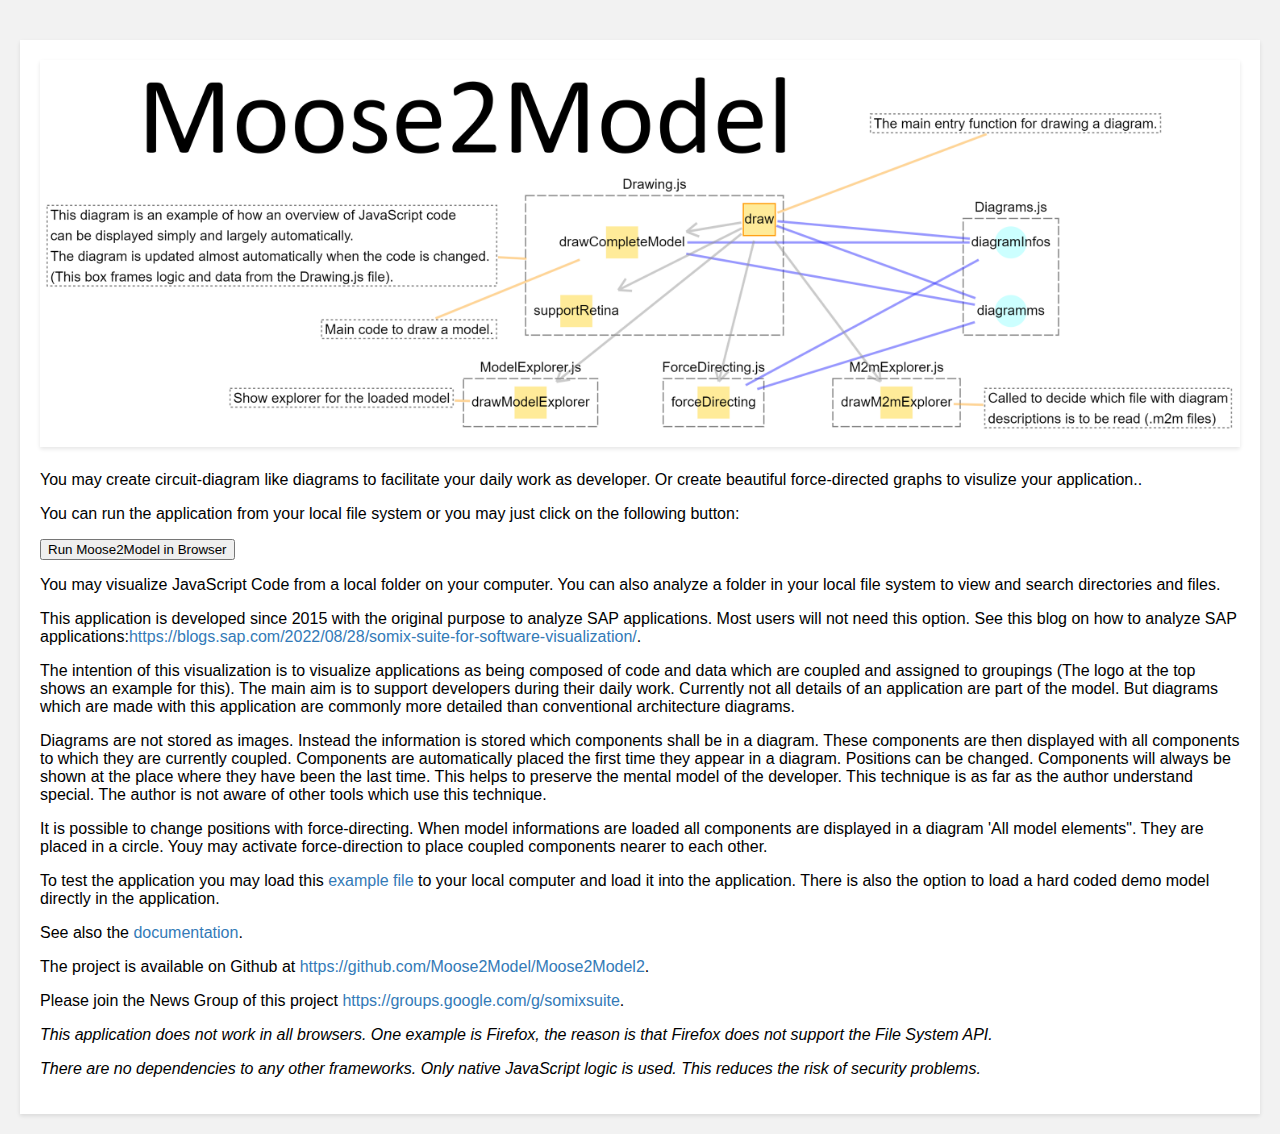
<file: src/index.html>
<!DOCTYPE html>
<html>

<head>
  <link rel="stylesheet" href="styles.css">
  <meta charset="utf-8">

  <title>Moose2Model</title>
  <link rel="icon" href="favicon.ico" type="image/x-icon">

  <style>
    /* html {
        font-family: sans-serif;
      }

      body {
        width: 50%;
        max-width: 800px;
        min-width: 480px;
        margin: 0 auto;
      }

      .lastResult {
        color: white;
        padding: 3px;
      } */
  </style>
</head>

<body>
  <div class="container">
    <div class="image-container">
      <img src="m2mLogo.png" alt="Logo">
    </div>
    <div class="text-content">
      <p>
        You may create circuit-diagram like diagrams to facilitate your daily work as developer.
        Or create beautiful force-directed graphs to visulize your application..</p>
      You can run the application from your
      local file system or you may just click on the following button:</p>

      <form action="moose2model.html">
        <input type="submit" value="Run Moose2Model in Browser" />
      </form>

      <p>You may visualize JavaScript Code from a local folder on your computer. You can also analyze a folder in your
        local file system to view and search directories and files.</p>

      <p>This application is developed since 2015 with the original purpose to analyze SAP applications. Most users will
        not need this option. See this blog on how to analyze SAP applications:<a
          href="https://blogs.sap.com/2022/08/28/somix-suite-for-software-visualization/">https://blogs.sap.com/2022/08/28/somix-suite-for-software-visualization/</a>.

      </p>

      <p>The intention of this visualization is to visualize applications as being composed of code and data which are
        coupled and assigned to groupings (The logo at the top shows an example for this). The main aim is to support
        developers during their daily work.
        Currently not all details of an application are part of the model.
        But diagrams which are made with this application are commonly more detailed than conventional architecture
        diagrams.</p>
      <p>
        Diagrams are not stored as images. Instead the information is stored which components shall be in a diagram.
        These components are then displayed with all components to which they are currently coupled.
        Components are automatically placed the first time they appear in a diagram. Positions can be changed.
        Components will always be shown at the place where they have been the last time.
        This helps to preserve the mental model of the developer. This technique is as far as the author understand
        special. The author is not aware of other tools which use this technique.</p>
      <p>It is possible to change positions with force-directing. When model informations are loaded all components are
        displayed in a diagram 'All model elements". They are placed in a circle. Youy may activate force-direction to
        place coupled components nearer to each other.</p>

      <p>To test the application you may load this <a href="Example.mse">example file</a> to your local computer and
        load it into the application.
        There is also the option to load a hard coded demo model directly in the application. </p>
      <p>See also the <a href="documentation.html">documentation</a>.</p>

      <p>The project is available on Github at <a
          href="https://github.com/Moose2Model/Moose2Model2">https://github.com/Moose2Model/Moose2Model2</a>.</p>

      <p>Please join the News Group of this project <a
          href="https://groups.google.com/g/somixsuite">https://groups.google.com/g/somixsuite</a>.</p>
      <p><i>This application does not work in all browsers. One example is Firefox, the reason is that
          Firefox does not support the File System API.</i></p>
      <p><i>There are no dependencies to any other frameworks. Only native JavaScript logic is used. This reduces the
          risk of security problems.</i></p>

      <!-- <div class="form">
      <input type="submit" value="Run Moose2Model in Browser" class="guessSubmit">
    </div> -->
    </div>
  </div>
</body>

</html>
</file>
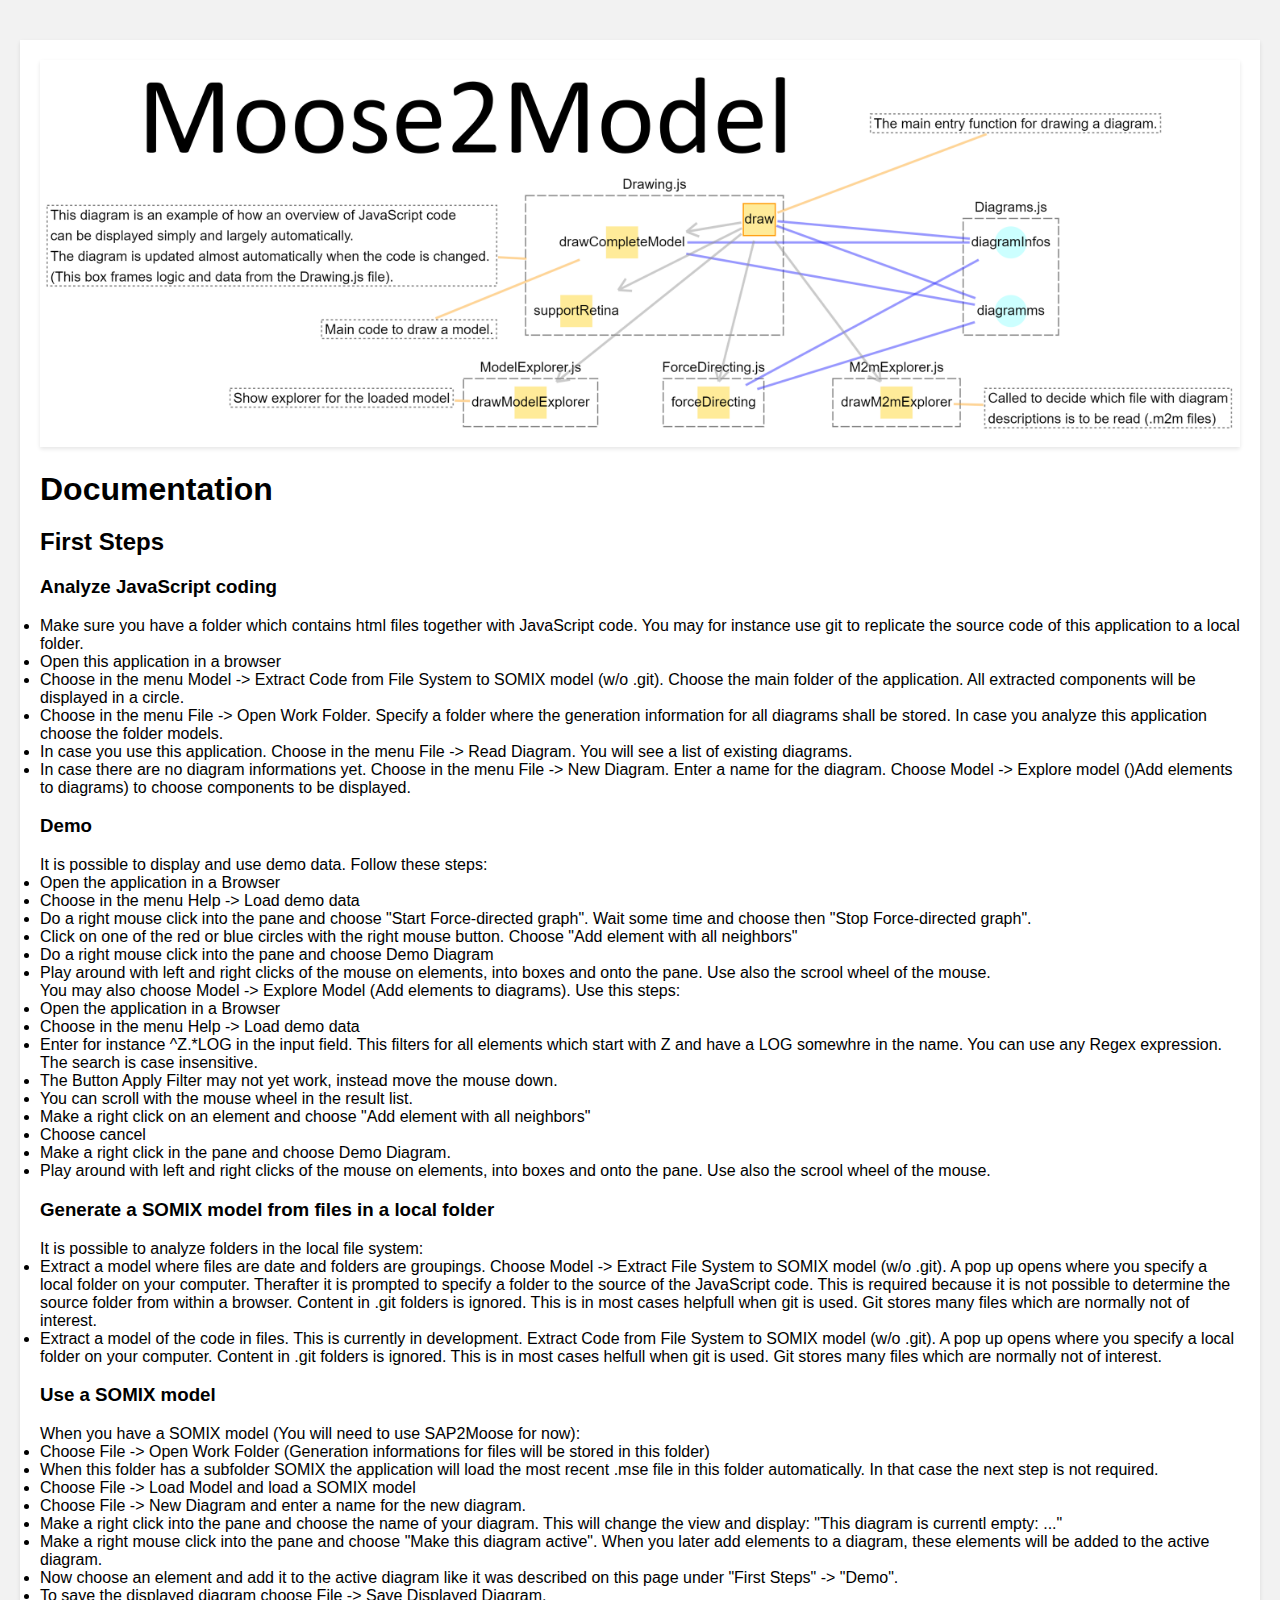
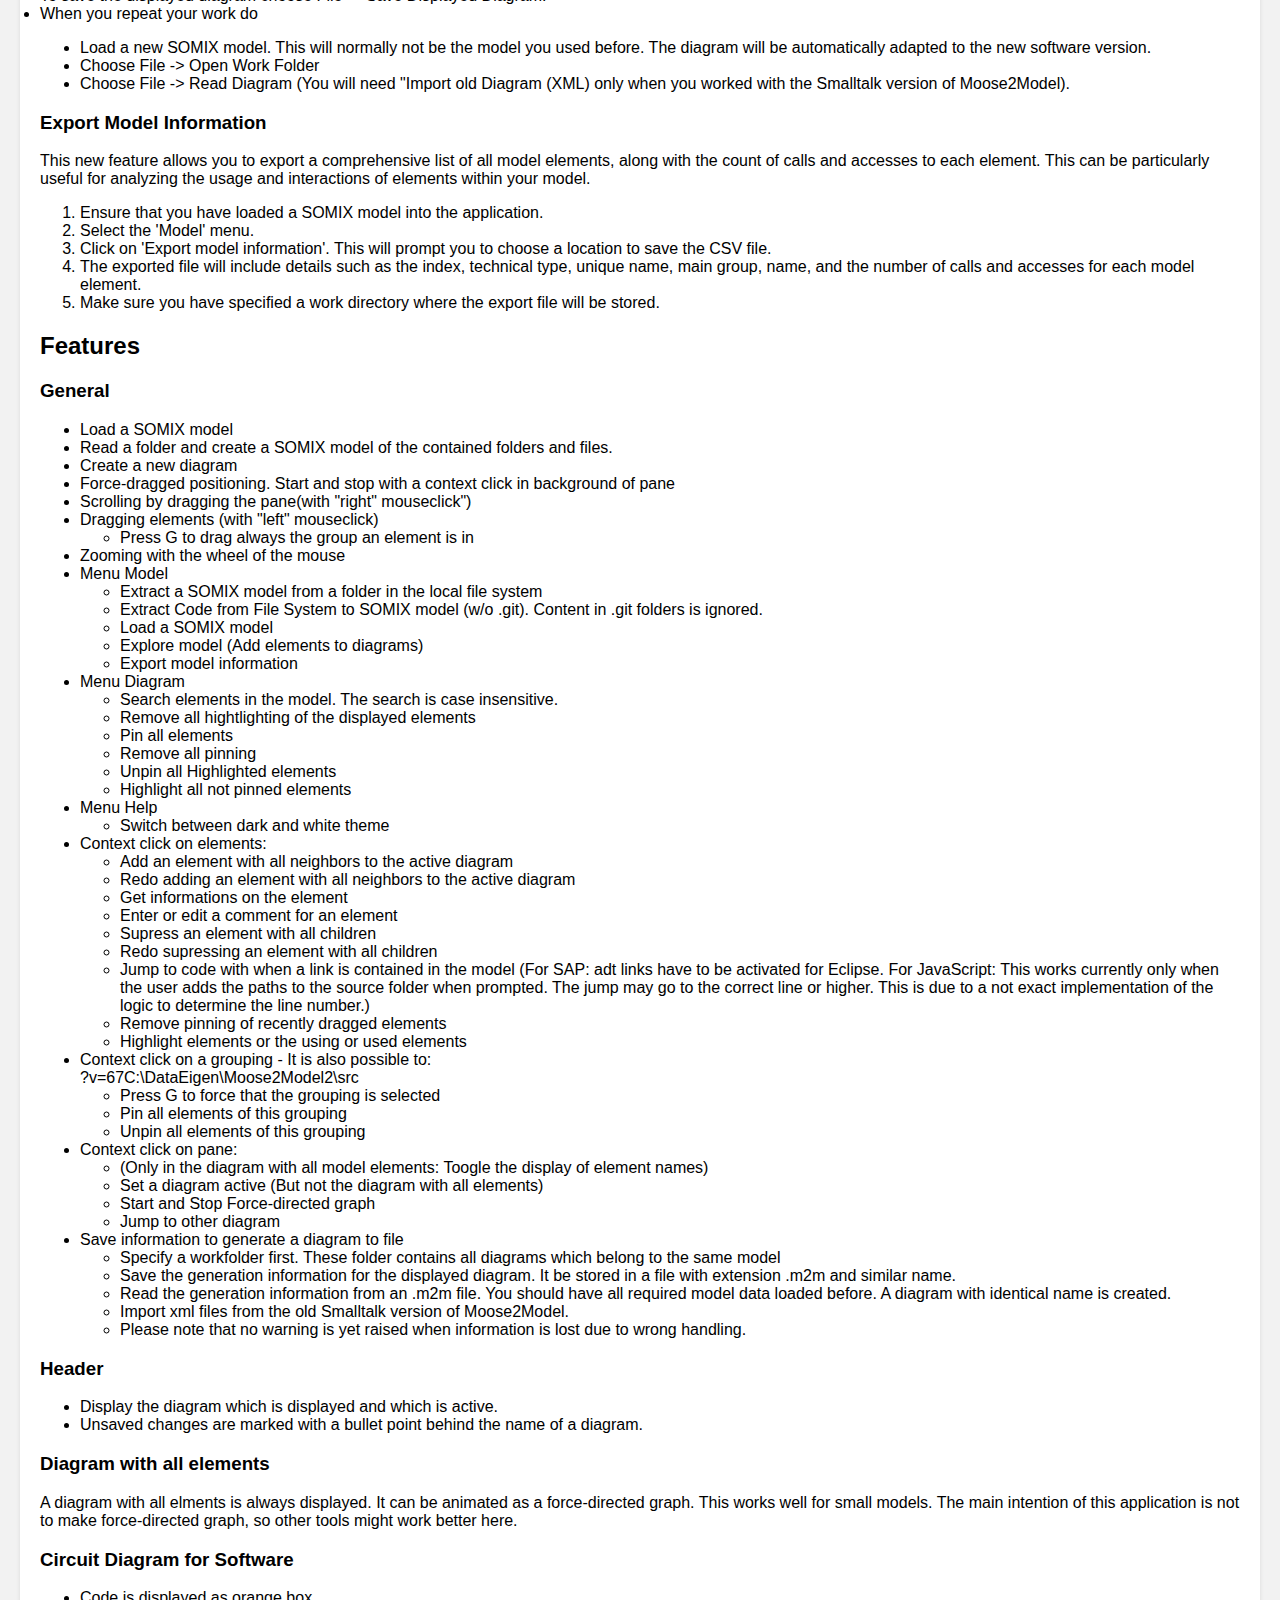
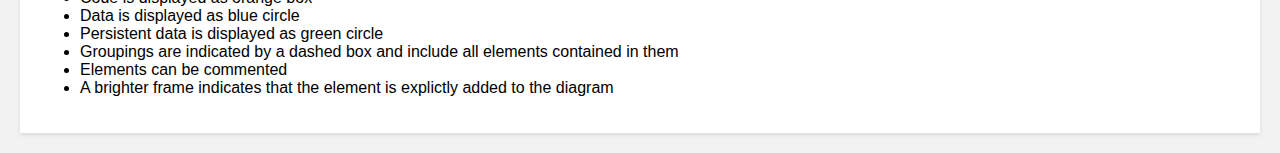
<file: src/documentation.html>
<!DOCTYPE html>
<html>

<head>
    <link rel="stylesheet" href="styles.css">
    <meta charset="utf-8">

    <title>Moose2Model documentation</title>
    <link rel="icon" href="favicon.ico" type="image/x-icon">

    <style>
        /* html {
        font-family: sans-serif;
      }

      body {
        width: 50%;
        max-width: 800px;
        min-width: 480px;
        margin: 0 auto;
      }

      .lastResult {
        color: white;
        padding: 3px;
      } */
    </style>
</head>

<body>
    <div class="container">
        <div class="image-container">
            <img src="m2mLogo.png" alt="Logo">
        </div>
        <div class="text-content">
            <h1>Documentation</h1>
            <h2>First Steps</h2>
            <h3>Analyze JavaScript coding</h3>
            <li>Make sure you have a folder which contains html files together with JavaScript code. You may for
                instance use git to replicate the source code of this application to a local folder.</li>
            <li>Open this application in a browser</li>
            <li>Choose in the menu Model -> Extract Code from File System to SOMIX model (w/o .git). Choose the main
                folder of the application. All extracted components will be displayed in a circle.</li>
            <li>Choose in the menu File -> Open Work Folder. Specify a folder where the generation information for all
                diagrams shall be stored. In case you analyze this application choose the folder models.</li>
            <li>In case you use this application. Choose in the menu File -> Read Diagram. You will see a list of
                existing diagrams.</li>
            <li>In case there are no diagram informations yet. Choose in the menu File -> New Diagram. Enter a name for
                the diagram.
                Choose Model -> Explore model ()Add elements to diagrams) to choose components to be displayed.</li>
            <h3>Demo</h3>
            It is possible to display and use demo data.
            Follow
            these steps:
            <li>Open the application in a Browser</li>
            <li>Choose in the menu Help -> Load demo data</li>
            <li>Do a right mouse click into the pane and choose "Start Force-directed graph". Wait some time and choose
                then "Stop Force-directed graph".</li>
            <li>Click on one of the red or blue circles with the right mouse button. Choose "Add element with all
                neighbors"</li>
            <li>Do a right mouse click into the pane and choose Demo Diagram</li>
            <li>Play around with left and right clicks of the mouse on elements, into boxes and onto the pane. Use also
                the scrool wheel of the mouse.</li>
            You may also choose Model -> Explore Model (Add elements to diagrams). Use this steps:
            <li>Open the application in a Browser</li>
            <li>Choose in the menu Help -> Load demo data</li>
            <li>Enter for instance ^Z.*LOG in the input field. This filters for all elements which start with Z and have
                a LOG
                somewhre in the name. You can use any Regex expression. The search is case insensitive.</li>
            <li>The Button Apply Filter may not yet work, instead move the mouse down.</li>
            <li>You can scroll with the mouse wheel in the result list.</li>
            <li>Make a right click on an element and choose "Add element with all neighbors"</li>
            <li>Choose cancel</li>
            <li>Make a right click in the pane and choose Demo Diagram.</li>
            <li>Play around with left and right clicks of the mouse on elements, into boxes and onto the pane. Use also
                the scrool wheel of the mouse.</li>

            <h3>Generate a SOMIX model from files in a local folder</h3>
            It is possible to analyze folders in the local file system:
            <li>Extract a model where files are date and folders are groupings. Choose Model -> Extract File System to
                SOMIX model (w/o .git). A pop up opens where you specify a local folder on
                your computer. Therafter it is prompted to specify a folder to the source of the JavaScript code. This is required because it is not 
                possible to determine the source folder from within a browser.
                Content in .git folders is ignored. This is in most cases helpfull when git is used. Git stores many
                files which are normally not of interest.</li>
            <li>Extract a model of the code in files. This is currently in development. Extract Code from File System to
                SOMIX model (w/o .git). A pop up opens where you specify a local folder on your computer.

                Content in .git folders is ignored. This is in most cases helfull when git is used. Git stores many
                files which
                are normally not of interest.</li>

            <h3>Use a SOMIX model</h3>
            When you have a SOMIX model (You will need to use SAP2Moose for now):
            <li>Choose File -> Open Work Folder (Generation informations for files will be stored in this folder)</li>
            <li>When this folder has a subfolder SOMIX the application will load the most recent .mse file in this
                folder automatically.
                In that case the next step is not required.</li>
            <li>Choose File -> Load Model and load a SOMIX model</li>

            <li>Choose File -> New Diagram and enter a name for the new diagram.</li>
            <li>Make a right click into the pane and choose the name of your diagram. This will change the view and
                display:
                "This diagram is currentl empty: ..."</li>
            <li>Make a right mouse click into the pane and choose "Make this diagram active". When you later add
                elements to a
                diagram, these elements will be added to the active diagram.</li>
            <li>Now choose an element and add it to the active diagram like it was described on this page under "First
                Steps" ->
                "Demo".</li>
            <li>To save the displayed diagram choose File -> Save Displayed Diagram.</li>
            <li>When you repeat your work do <ul>
                    <li>Load a new SOMIX model. This will normally not be the model you used before. The diagram will be
                        automatically adapted to the new software version.</li>
                    <li>Choose File -> Open Work Folder</li>
                    <li>Choose File -> Read Diagram (You will need "Import old Diagram (XML) only when you worked with
                        the
                        Smalltalk version of Moose2Model).</li>
                </ul>
            </li>

            <h3>Export Model Information</h3>
            <p>This new feature allows you to export a comprehensive list of all model elements, along with the count of
                calls and accesses to each element. This can be particularly useful for analyzing the usage and
                interactions of elements within your model.</p>
            <ol>
                <li>Ensure that you have loaded a SOMIX model into the application.</li>
                <li>Select the 'Model' menu.</li>
                <li>Click on 'Export model information'. This will prompt you to choose a location to save the CSV file.
                </li>
                <li>The exported file will include details such as the index, technical type, unique name, main group,
                    name, and the number of calls and accesses for each model element.</li>
                <li>Make sure you have specified a work directory where the export file will be stored.</li>
            </ol>

            <h2> Features</h2>
            <h3>General</h3>
            <ul>
                <li>Load a SOMIX model</li>
                <li>Read a folder and create a SOMIX model of the contained folders and files.</li>
                <li>Create a new diagram</li>
                <li>Force-dragged positioning. Start and stop with a context click in background of pane</li>
                <li>Scrolling by dragging the pane(with "right" mouseclick")</li>
                <li>Dragging elements (with "left" mouseclick)</li>
                <ul>
                    <li>Press G to drag always the group an element is in</li>
                </ul>
                <li>Zooming with the wheel of the mouse</li>
                <li>Menu Model</li>
                <ul>
                    <li>Extract a SOMIX model from a folder in the local file system</li>
                    <li>Extract Code from File System to SOMIX model (w/o .git). Content in .git folders is ignored.
                    </li>
                    <li>Load a SOMIX model</li>
                    <li>Explore model (Add elements to diagrams)</li>
                    <li>Export model information</li>
                </ul>
                <li>Menu Diagram
                    <ul>
                        <li>Search elements in the model. The search is case insensitive.</li>
                        <li>Remove all hightlighting of the displayed elements</li>
                        <li>Pin all elements</li>
                        <li>Remove all pinning</li>
                        <li>Unpin all Highlighted elements</li>
                        <li>Highlight all not pinned elements</li>
                    </ul>
                </li>
                <li>Menu Help
                    <ul>
                        <li>Switch between dark and white theme</li>
                    </ul>
                <li>Context click on elements:
                    <ul>
                        <li>Add an element with all neighbors to the active diagram</li>
                        <li>Redo adding an element with all neighbors to the active diagram</li>
                        <li>Get informations on the element</li>
                        <li>Enter or edit a comment for an element</li>
                        <li>Supress an element with all children</li>
                        <li>Redo supressing an element with all children</li>
                        <li>Jump to code with when a link is contained in the model (For SAP: adt links have to be
                            activated for
                            Eclipse. For JavaScript: This works currently only when the user adds the paths to the source folder when prompted. 
                            The jump may go to the correct line or higher. This is due to a not
                            exact implementation of the logic to determine the line number.)</li>
                        <li>Remove pinning of recently dragged elements</li>
                        <li>Highlight elements or the using or used elements</li>
                    </ul>
                </li>
                <li>Context click on a grouping - It is also possible to:</li>?v=67C:\DataEigen\Moose2Model2\src
                <ul>
                    <li>Press G to force that the grouping is selected</li>
                    <li>Pin all elements of this grouping</li>
                    <li>Unpin all elements of this grouping</li>
                </ul>
                <li>Context click on pane:
                    <ul>
                        <li>(Only in the diagram with all model elements: Toogle the display of element names)</li>
                        <li>Set a diagram active (But not the diagram with all elements)</li>
                        <li>Start and Stop Force-directed graph</li>
                        <li>Jump to other diagram</li>
                    </ul>
                </li>
                <li>Save information to generate a diagram to file
                    <ul>
                        <li>Specify a workfolder first. These folder contains all diagrams which belong to the same
                            model
                        </li>
                        <li>Save the generation information for the displayed diagram. It be stored in a file with
                            extension
                            .m2m and similar name.</li>
                        <li>Read the generation information from an .m2m file. You should have all required model
                            data
                            loaded
                            before. A diagram with identical name is created.</li>
                        <li>Import xml files from the old Smalltalk version of Moose2Model.</li>
                        <li>Please note that no warning is yet raised when information is lost due to wrong
                            handling.
                        </li>
                    </ul>
                </li>
            </ul>
            </ul>

            <h3>Header</h3>

            <ul>
                <li>Display the diagram which is displayed and which is active.</li>
                <li>Unsaved changes are marked with a bullet point behind the name of a diagram.</li>
            </ul>

            <h3>Diagram with all elements</h3>
            A diagram with all elments is always displayed.
            It can be animated as a force-directed graph. This works well for small models.
            The main intention of this application is not to make force-directed graph, so other tools might work better
            here.
            <h3>Circuit Diagram for Software</h3>
            <ul>
                <li>Code is displayed as orange box</li>
                <li>Data is displayed as blue circle</li>
                <li>Persistent data is displayed as green circle</li>
                <li>Groupings are indicated by a dashed box and include all elements contained in them</li>
                <li>Elements can be commented</li>
                <li>A brighter frame indicates that the element is explictly added to the diagram</li>
            </ul>
        </div>
    </div>
</body>

</html>
</file>
<file: src/styles.css>
/* Body styling */
body {
  font-family: Arial, sans-serif;
  background-color: #f2f2f2;
  margin: 20px; /* Add margin to create space at the border */
  padding: 0;
}

/* Header styling */
header {
  background-color: #333;
  color: #fff;
  padding: 20px;
  text-align: center;
}

h1 {
  margin: 0;
}

/* Main content styling */
.container {
  max-width: 1200px;
  margin: 40px auto 20px; /* Center the container horizontally */
  padding: 20px;
  background-color: #fff;
  box-shadow: 0 2px 4px rgba(0, 0, 0, 0.1);
}

/* Add a new class for the text content */
.text-content {
  max-width: 100%; /* Limit the width of the text content */
  margin: 0 auto; /* Center the text content horizontally */
}

.image-container {
  text-align: center; /* Center the image horizontally */
  margin-bottom: 20px; /* Add spacing below the image */
}

.image-container img {
  max-width: 100%; /* Limit the image width to the container */
  height: auto; /* Maintain aspect ratio */
  box-shadow: 0 2px 4px rgba(0, 0, 0, 0.1); /* Add a subtle box shadow */
}

/* Links styling */
a {
  color: #337ab7;
  text-decoration: none;
}

a:hover {
  text-decoration: underline;
}

/* Button styling */
.button {
  display: inline-block;
  padding: 10px 20px;
  background-color: #337ab7;
  color: #fff;
  text-decoration: none;
  border-radius: 4px;
}

.button:hover {
  background-color: #23527c;
}
</file>
